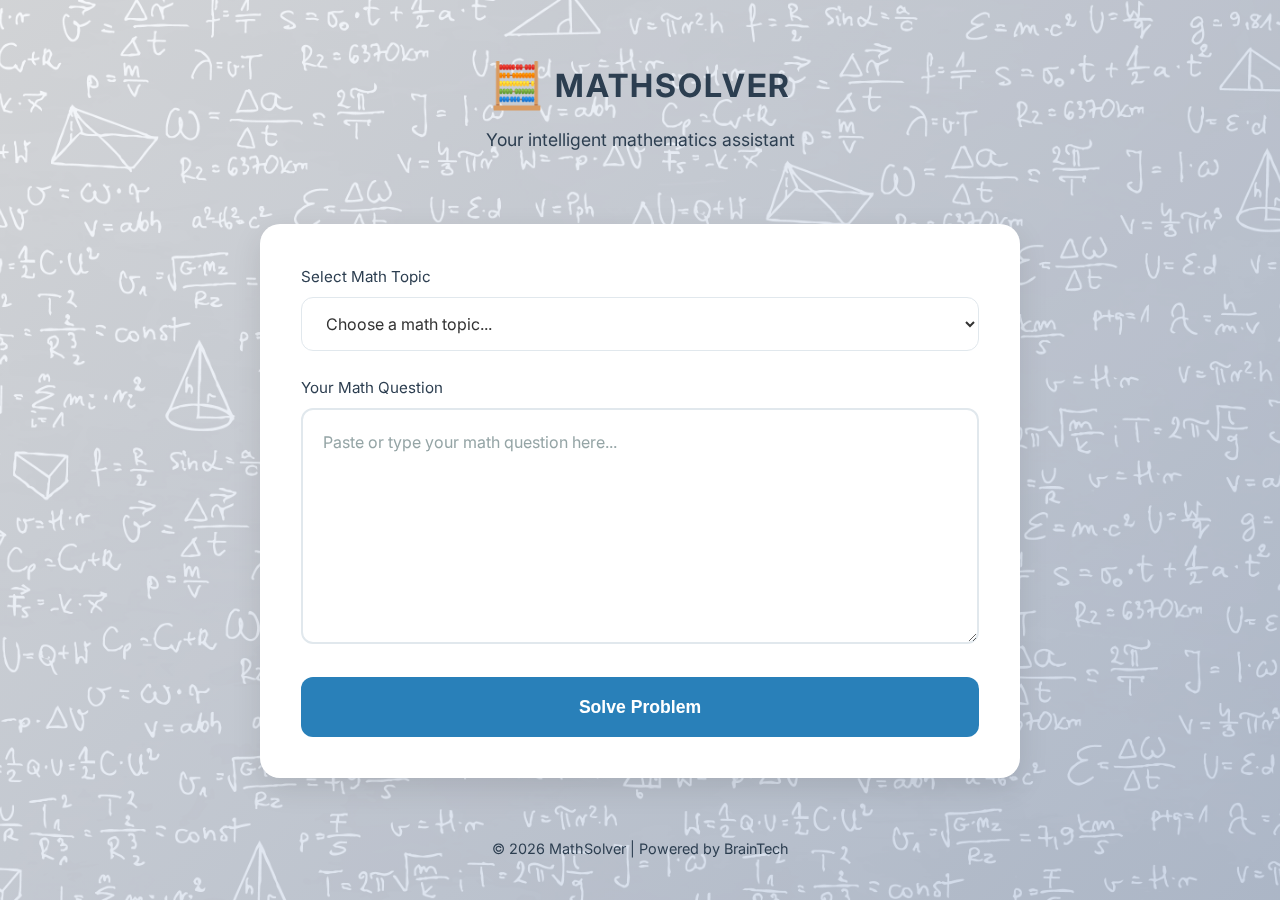
<file: frontend/index.html>
<!DOCTYPE html>
<html lang="en">
  <head>
    <meta charset="UTF-8" />
    <meta name="viewport" content="width=device-width, initial-scale=1.0" />
    <title>MathSolver</title>
    <link rel="stylesheet" href="style.css" />
    <link
      href="https://fonts.googleapis.com/css2?family=Inter:wght@300;400;500;600;700&display=swap"
      rel="stylesheet"
    />
  </head>
  <body>
    <div class="container">
      <header class="header">
        <h1 class="title">
          <span class="math-icon">🧮</span>
          MathSolver
        </h1>
        <p class="subtitle">Your intelligent mathematics assistant</p>
      </header>

      <main class="main-content">
        <form class="solver-form" id="mathForm">
          <div class="form-group">
            <label for="topicSelect" class="form-label"
              >Select Math Topic</label
            >
            <select id="topicSelect" name="topic" class="form-select" required>
              <option value="" disabled selected>Choose a math topic...</option>
              <option value="matrices">Matrices</option>
              <option value="quadratic">Quadratic Equations</option>
              <option value="simultaneous">Simultaneous Equations</option>
              <option value="statistics">Statistics</option>
              <option value="number-bases">Number Bases</option>
            </select>
          </div>

          <div class="form-group statistics-group" id="statisticsGroup">
            <label class="form-label">Select Calculation Type</label>
            <div class="radio-group">
              <label class="radio-label">
                <input
                  type="radio"
                  name="statCalculationType"
                  value="mean"
                  class="radio-input"
                />
                <span class="radio-text">Mean</span>
              </label>
              <label class="radio-label">
                <input
                  type="radio"
                  name="statCalculationType"
                  value="median"
                  class="radio-input"
                />
                <span class="radio-text">Median</span>
              </label>
              <label class="radio-label">
                <input
                  type="radio"
                  name="statCalculationType"
                  value="mode"
                  class="radio-input"
                />
                <span class="radio-text">Mode</span>
              </label>
              <label class="radio-label">
                <input
                  type="radio"
                  name="statCalculationType"
                  value="range"
                  class="radio-input"
                />
                <span class="radio-text">Range</span>
              </label>
            </div>
          </div>

          <div class="form-group">
            <label for="questionInput" class="form-label"
              >Your Math Question</label
            >
            <textarea
              id="questionInput"
              name="question"
              class="form-textarea"
              placeholder="Paste or type your math question here..."
              rows="8"
              required
            ></textarea>
          </div>

          <button type="submit" class="submit-btn" id="submitBtn">
            Solve Problem
          </button>
        </form>
      </main>

      <footer class="footer" id="footer">
        <p></p>
      </footer>
    </div>

    <script src="scripts.js"></script>
  </body>
</html>
</file>
<file: frontend/style.css>
* {
  margin: 0;
  padding: 0;
  box-sizing: border-box;
}

input,
select,
textarea {
  outline: none;
}

input:focus,
textarea:focus,
select:focus {
  outline: none;
}

body {
  font-family: "Inter", -apple-system, BlinkMacSystemFont, "Segoe UI", Roboto,
    sans-serif;
  line-height: 1.6;
  color: #333;
  background-image: url("./images/background.jpg");
  background-size: cover;
  background-position: center;
  background-repeat: no-repeat;
  background-attachment: fixed;
  min-height: 100vh;
  position: relative;
}

body::before {
  content: "";
  position: fixed;
  top: 0;
  left: 0;
  width: 100%;
  height: 100%;
  background: linear-gradient(135deg, #f5f7fad4 0%, #c3cfe2da 100%);
  z-index: -1;
}

.container {
  width: 100%;
  max-width: 800px;
  margin: 0 auto;
  padding: 20px;
  min-height: 100vh;
  display: flex;
  flex-direction: column;
}

.header {
  text-align: center;
  margin-bottom: 40px;
  padding: 30px 0;
}

.title {
  font-size: 2rem;
  font-weight: bold;
  color: #2c3e50;
  margin-bottom: 4px;
  text-transform: uppercase;
  letter-spacing: 2px;
  display: flex;
  align-items: center;
  justify-content: center;
  gap: 8px;
}

.math-icon {
  font-size: 2.8rem;
}

.subtitle {
  font-size: 1.1rem;
  color: #2c3e50;
  font-weight: 400;
}

.main-content {
  flex: 1;
  display: flex;
  flex-direction: column;
  gap: 30px;
}

.solver-form {
  background: white;
  padding: 40px;
  border-radius: 20px;
  box-shadow: 0 10px 30px rgba(0, 0, 0, 0.1);
  border: 1px solid rgba(255, 255, 255, 0.2);
  backdrop-filter: blur(10px);
}

.form-group {
  margin-bottom: 25px;
}

.form-label {
  display: block;
  color: #2c3e50;
  margin-bottom: 8px;
  font-size: 0.95rem;
}

.form-select {
  width: 100%;
  padding: 15px 20px;
  border: 1px solid #e1e8ed;
  border-radius: 12px;
  font-size: 1rem;
  font-family: inherit;
  background: white;
  color: #333;
  cursor: pointer;
}

.form-select:hover {
  border-color: #bdc3c7;
}

.form-textarea {
  width: 100%;
  padding: 20px;
  border: 2px solid #e1e8ed;
  border-radius: 12px;
  font-size: 1rem;
  font-family: inherit;
  min-height: 120px;
  line-height: 1.5;
}

.form-textarea:hover {
  border-color: #bdc3c7;
}

.form-textarea::placeholder {
  color: #95a5a6;
  line-height: 1.6;
}

.submit-btn {
  width: 100%;
  padding: 18px 30px;
  background: #2980b9;
  color: white;
  border: none;
  border-radius: 12px;
  font-size: 1.1rem;
  font-weight: 600;
  cursor: pointer;
  display: flex;
  align-items: center;
  justify-content: center;
  gap: 10px;
  min-height: 60px;
}

.footer {
  text-align: center;
  margin-top: 20px;
  padding: 20px 0;
  color: #2c3e50;
  font-size: 0.9rem;
  font-weight: 400;
}

.statistics-group {
  display: none;
}

.radio-group {
  display: flex;
  flex-wrap: wrap;
  gap: 15px;
  margin-top: 8px;
}

.radio-label {
  display: flex;
  align-items: center;
  gap: 8px;
  cursor: pointer;
  padding: 10px 15px;
  border: 2px solid #e1e8ed;
  border-radius: 10px;
  background: white;
  transition: all 0.2s ease;
  min-width: 100px;
  justify-content: center;
}

.radio-label:hover {
  border-color: #bdc3c7;
  background: #f8f9fa;
}

.radio-input {
  width: 18px;
  height: 18px;
  accent-color: #2980b9;
  cursor: pointer;
}

.radio-text {
  font-size: 0.95rem;
  color: #2c3e50;
  font-weight: 500;
  cursor: pointer;
}

.radio-label:has(.radio-input:checked) {
  border-color: #2980b9;
  background: #e8f4fd;
}

@media (max-width: 600px) {
  .radio-group {
    flex-direction: column;
    gap: 10px;
  }

  .radio-label {
    min-width: auto;
    justify-content: flex-start;
  }
}
</file>
